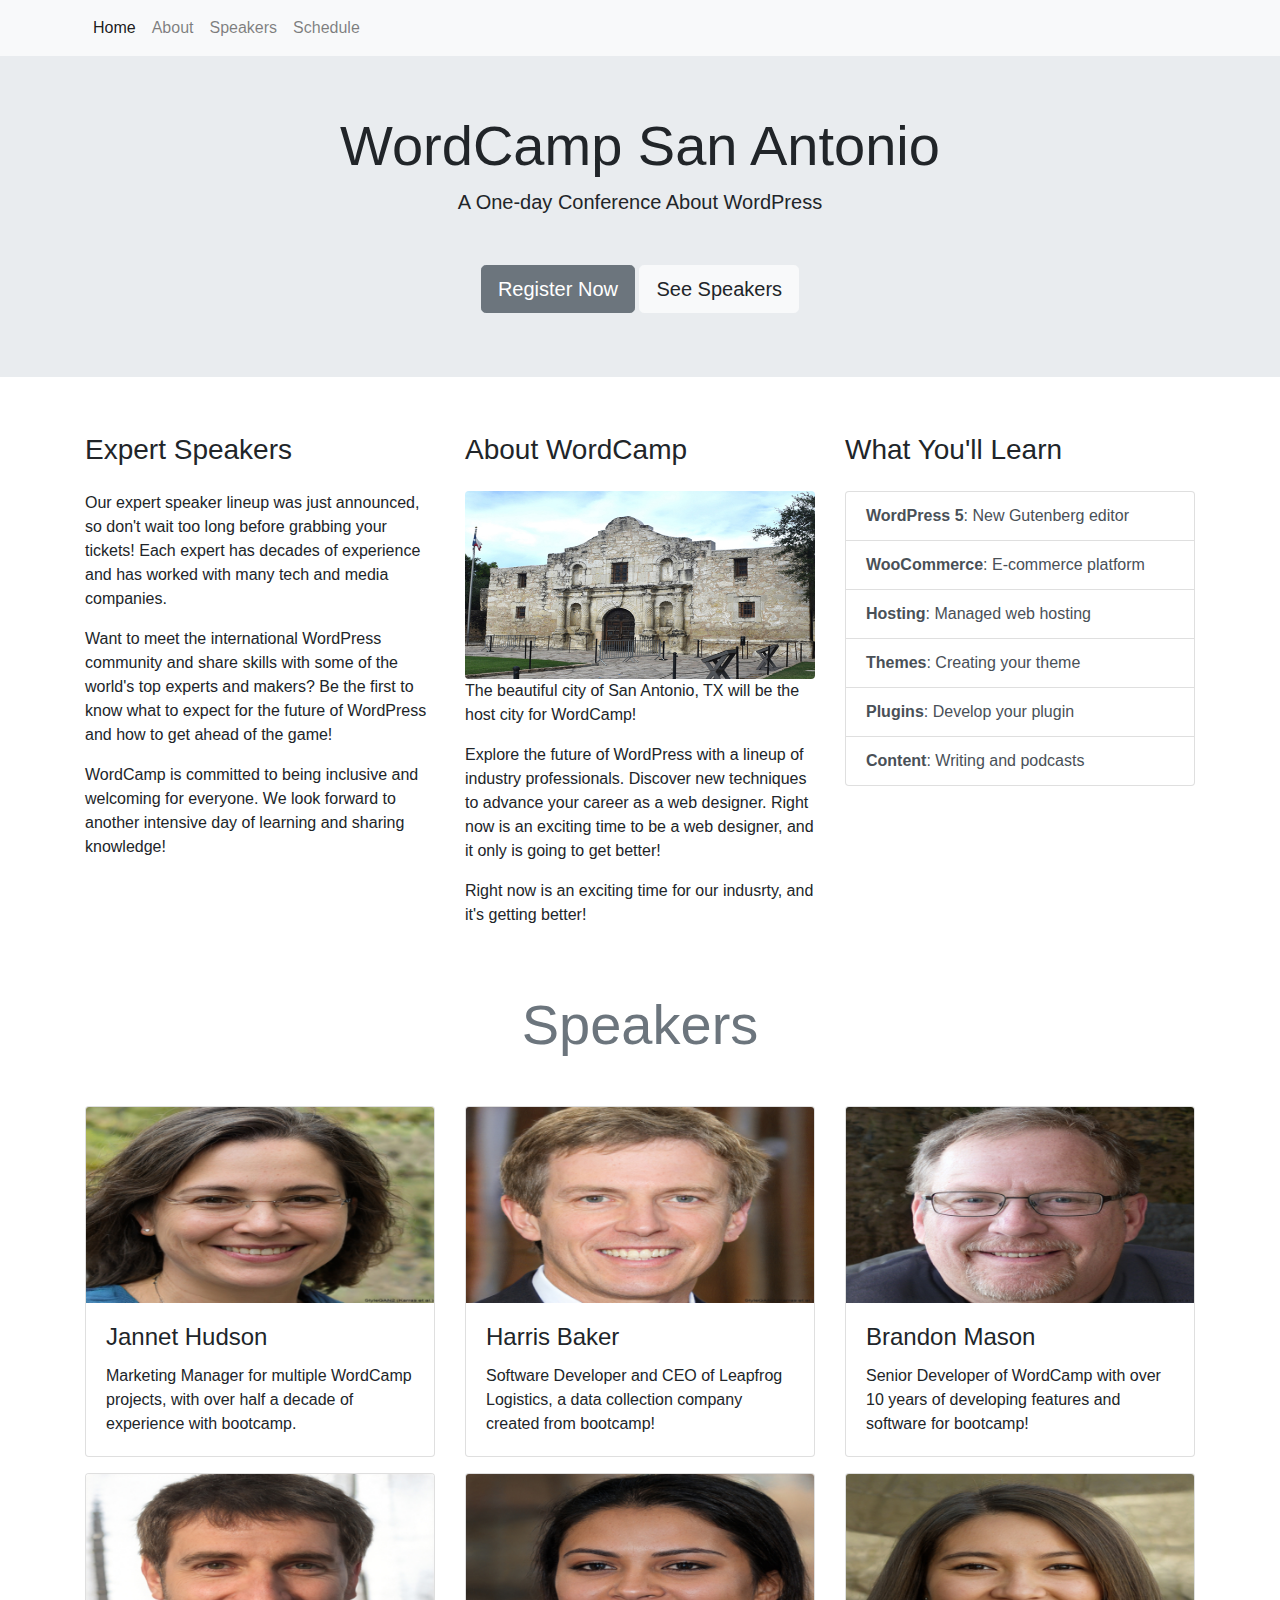
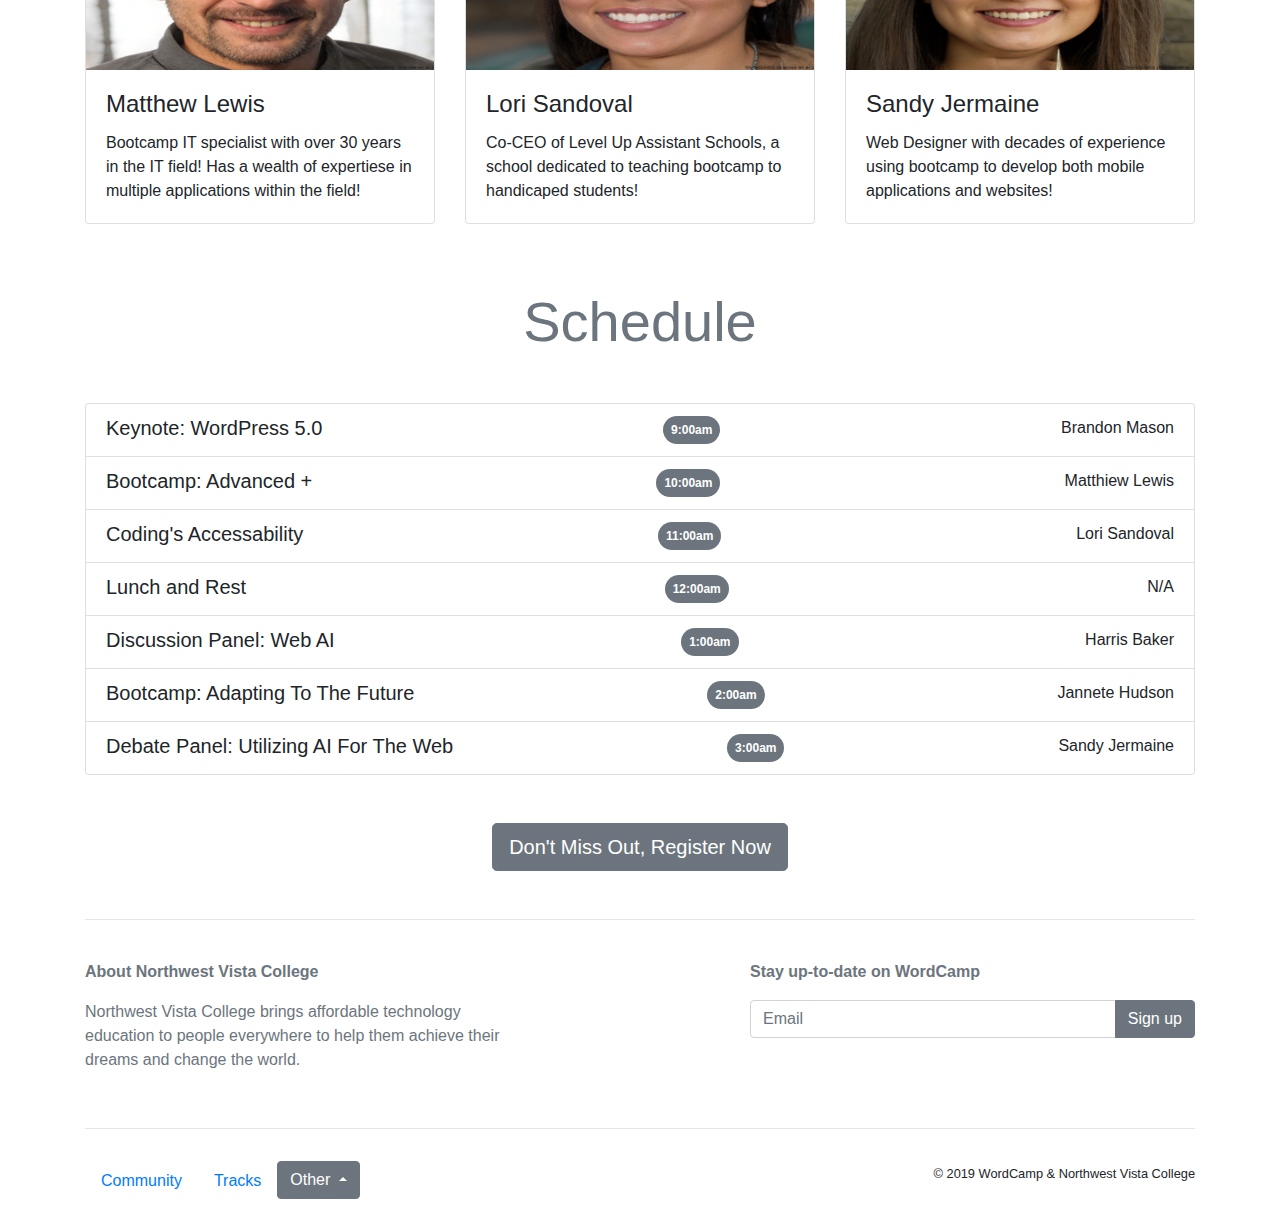
<file: index.html>
<!doctype html>
<html lang="en">
  <head>
    <link rel="stylesheet" href="scss/style.scss">
      
    <!-- Required meta tags -->
    <meta charset="utf-8">
    <meta name="viewport" content="width=device-width, initial-scale=1, shrink-to-fit=no">

    <!-- Bootstrap CSS -->
    <link rel="stylesheet" href="https://cdn.jsdelivr.net/npm/bootstrap@4.3.1/dist/css/bootstrap.min.css" integrity="sha384-ggOyR0iXCbMQv3Xipma34MD+dH/1fQ784/j6cY/iJTQUOhcWr7x9JvoRxT2MZw1T" crossorigin="anonymous">

    <title>WordCamp San Antonio</title>
  </head>
  <body data-spy="scroll" data-target=".navbar" id="home">
      
<!-- navbar -->
<nav class="navbar navbar-expand-lg navbar-light bg-light fixed-top">
  <div class="container">
       <button class="navbar-toggler" type="button" data-toggle="collapse" data-target="#navbarSupportedContent" aria-controls="navbarSupportedContent" aria-expanded="false" aria-label="Toggle navigation">
      <span class="navbar-toggler-icon"></span>
      </button>
      <div class="collapse navbar-collapse" id="navbarSupportedContent">
      <ul class="navbar-nav mr-auto">
        <li class="nav-item">
          <a class="nav-link" href="#home">Home<span class="sr-only">(current)</span></a>
        </li>
        <li class="nav-item">
          <a class="nav-link" href="#about">About</a>
        </li>
        <li class="nav-item">
          <a class="nav-link" href="#speakers">Speakers</a>
        </li>
        <li class="nav-item">
          <a class="nav-link" href="#schedule">Schedule</a>
        </li>
     </ul>
    </div>
  </div>
</nav>
<!-- /navbar -->
      
<!-- jumbotron -->
<div class="jumbotron jumbotron-fluid">
   <div class="containe text-sm-center pt-5">
     <h1 class="display-4">WordCamp San Antonio</h1>
     <p class="lead">A One-day Conference About WordPress</p>
    <div class="mt-5">
      <button type="button" class="btn btn-secondary btn-lg" data-toggle="modal" data-target="#register">Register Now</button>
      <a class="btn btn-light btn-lg" href="#speakers">See Speakers</a>
    </div>
  </div>
</div>
<!-- /jumbotron -->
      
<!-- about -->  
<div class="container pt-4" id="about">
  <div class="row">
    <div class="col-lg order-lg-2">
      <h3 class="mb-4">About WordCamp</h3>
        <img class="img-fluid rounded" src="alamo.jpg" alt="Photo of San Antonio, TX">
        <p>The beautiful city of San Antonio, TX will be the host city for WordCamp!</p>
        <p>Explore the future of WordPress with a lineup of industry professionals. Discover new techniques to advance your career as a web designer. Right now is an exciting time to be a web designer, and it only is going to get better!</p>
        <p>Right now is an exciting time for our indusrty, and it's getting better!</p>
    </div>
      
    <div class="col-lg order-lg-1">
      <h3 class="mb-4">Expert Speakers</h3>
        <p>Our expert speaker lineup was just announced, so don't wait too long before grabbing your tickets! Each expert has decades of experience and has worked with many tech and media companies.  </p>
        <p>Want to meet the international WordPress community and share skills with some of the world's top experts and makers? Be the first to know what to expect for the future of WordPress and how to get ahead of the game!</p>
        <p>WordCamp is committed to being inclusive and welcoming for everyone. We look forward to another intensive day of learning and sharing knowledge!</p>
    </div>
      
    <div class="col-lg order-3">
      <h3 class="mb-4">What You'll Learn</h3>
        <div class="list-group">
          <a href="#" class="list-group-item list-group-item-action"><strong>WordPress 5</strong>: New Gutenberg editor</a>
          <a href="#" class="list-group-item list-group-item-action"><strong>WooCommerce</strong>: E-commerce platform</a>
          <a href="#" class="list-group-item list-group-item-action"><strong>Hosting</strong>: Managed web hosting</a>
          <a href="#" class="list-group-item list-group-item-action"><strong>Themes</strong>: Creating your theme</a>
          <a href="#" class="list-group-item list-group-item-action"><strong>Plugins</strong>: Develop your plugin</a>
          <a href="#" class="list-group-item list-group-item-action"><strong>Content</strong>: Writing and podcasts</a>
    </div>
  </div>
</div>
<!-- /about -->

<!-- speakers -->
<h2 id="speakers" class="display-4 text-center my-5 text-muted">Speakers</h2>
    <div class="row">
        
<!-- speaker 1-->
      <div class="col-md-6 col-lg-4">
          <div class="card mb-3">
              <img class="card-img-top" src="speaker 2.jpg" alt="Jannet Hudson">
          <div class="card-body">
              <h4 class="card-title">Jannet Hudson</h4>
               <p class="card-text">Marketing Manager for multiple WordCamp projects, with over half a decade of experience with bootcamp.</p>
        </div>
    </div>
</div>
        
<!-- speaker 2-->    
<div class="col-md-6 col-lg-4">
    <div class="card mb-3">
        <img class="card-img-top" src="speaker 1.jpg" alt="Harris Baker">
    <div class="card-body">
            <h4 class="card-title">Harris Baker</h4>
            <p class="card-text">Software Developer and CEO of Leapfrog Logistics, a data collection company created from bootcamp!</p>
        </div>
    </div>
</div>

<!-- speaker 3 -->
<div class="col-md-6 col-lg-4">
    <div class="card mb-3">
        <img class="card-img-top" src="speaker 3.jpg" alt="Brandon Mason">
    <div class="card-body">
            <h4 class="card-title">Brandon Mason</h4>
            <p class="card-text">Senior Developer of WordCamp with over 10 years of developing features and software for bootcamp!</p>
        </div>
    </div>
</div>

<!-- speaker 4-->
<div class="col-md-6 col-lg-4">
    <div class="card mb-3">
        <img class="card-img-top" src="speaker 5.jpg" alt="Matthew Lewis">
    <div class="card-body">
            <h4 class="card-title">Matthew Lewis</h4>
            <p class="card-text">Bootcamp IT specialist with over 30 years in the IT field! Has a wealth of expertiese in multiple applications within the field! </p>
        </div>
    </div>
</div>
        
<!-- speaker 5 -->
<div class="col-md-6 col-lg-4">
    <div class="card mb-3">
        <img class="card-img-top" src="speaker 6.jpg" alt="Lori Sandoval">
    <div class="card-body">
              <h4 class="card-title">Lori Sandoval</h4>
               <p class="card-text">Co-CEO of Level Up Assistant Schools, a school dedicated to teaching bootcamp to handicaped students!</p>
        </div>
    </div>
</div>
        
<!-- speaker 6 -->
<div class="col-md-6 col-lg-4">
    <div class="card mb-3">
        <img class="card-img-top" src="speaker 4.jpg" alt="Sandy Jermaine">
    <div class="card-body">
              <h4 class="card-title">Sandy Jermaine</h4>
               <p class="card-text">Web Designer with decades of experience using bootcamp to develop both mobile applications and websites!</p>
        </div>
    </div>
</div>
</div>
<!-- /speakers -->

<!-- schedule -->
<h2 id="schedule" class="display-4 text-center my-5 text-muted">Schedule</h2>
<ul class="list-group">
  <li class="list-group-item">
    <div class="d-flex justify-content-between">
      <h5 class="mb-1">Keynote: WordPress 5.0</h5>
      <span class="badge badge-pill badge-secondary p-2">9:00am</span>
    <p class="mb-1">Brandon Mason</p>
    </div>
  </li>
 <li class="list-group-item">
    <div class="d-flex justify-content-between">
      <h5 class="mb-1">Bootcamp: Advanced +</h5>
      <span class="badge badge-pill badge-secondary p-2">10:00am</span>
    <p class="mb-1">Matthiew Lewis</p>
    </div>
  </li>
 <li class="list-group-item">
    <div class="d-flex justify-content-between">
      <h5 class="mb-1">Coding's Accessability</h5>
      <span class="badge badge-pill badge-secondary p-2">11:00am</span>
    <p class="mb-1">Lori Sandoval</p>
    </div>
  </li>
 <li class="list-group-item">
    <div class="d-flex justify-content-between">
      <h5 class="mb-1">Lunch and Rest</h5>
      <span class="badge badge-pill badge-secondary p-2">12:00am</span>
    <p class="mb-1">N/A</p>
    </div>
  </li>
 <li class="list-group-item">
    <div class="d-flex justify-content-between">
      <h5 class="mb-1">Discussion Panel: Web AI</h5>
      <span class="badge badge-pill badge-secondary p-2">1:00am</span>
    <p class="mb-1">Harris Baker</p>
    </div>
  </li>
 <li class="list-group-item">
    <div class="d-flex justify-content-between">
      <h5 class="mb-1">Bootcamp: Adapting To The Future</h5>
      <span class="badge badge-pill badge-secondary p-2">2:00am</span>
    <p class="mb-1">Jannete Hudson</p>
    </div>
  </li>
 <li class="list-group-item">
    <div class="d-flex justify-content-between">
      <h5 class="mb-1">Debate Panel: Utilizing AI For The Web</h5>
      <span class="badge badge-pill badge-secondary p-2">3:00am</span>
    <p class="mb-1">Sandy Jermaine</p>
    </div>
  </li>
</ul>
<!-- /schedule -->
      
<!-- callout button -->
<button type="button" class="btn btn-secondary btn-lg mx-auto my-5 d-block">Don't Miss Out, Register Now</button> 
      
<!-- signup form -->
<hr>
<div class="row py-4 text-muted">
  <div class="col-md col-xl-5">
    <p><strong>About Northwest Vista College</strong></p>
    <p>Northwest Vista College brings affordable technology education to people everywhere to help them achieve their dreams and change the world.</p>
  </div>
  <div class="col-md col-xl-5 ml-auto">
    <p><strong>Stay up-to-date on WordCamp</strong></p>
    <div class="input-group mb-3">
      <input type="text" class="form-control" placeholder="Email" aria-label="Email" aria-describedby="button-addon2">
      <div class="input-group-append">
        <button class="btn btn-secondary" type="button" id="button-addon2">Sign up</button>
      </div>
    </div>
  </div>
</div>
<hr>
<!-- /signup form -->
      
<!-- footer -->
  <div class="row py-3">
    <div class="col-md-7">
      <ul class="nav">
        <li class="nav-item">
          <a class="nav-link" href="#">Community</a>
        </li>
        <li class="nav-item">
          <a class="nav-link" href="#">Tracks</a>
        </li>
        <li class="nav-item">
            
<!-- Default dropup button -->
<div class="btn-group dropup">
  <button type="button" class="btn btn-secondary dropdown-toggle" data-toggle="dropdown" aria-haspopup="true" aria-expanded="false">
    Other
  </button>
    <div class="dropdown-menu" aria-labelledby="btnGroupDrop1">
      <a class="dropdown-item" href="https://google.com/">Search</a>
      <a class="dropdown-item" href="https://getbootstrap.com/">Bootcamp</a>
      <a class="dropdown-item" href="https://www.w3schools.com/">Learn</a>
<!-- Dropdown menu links -->
  </div>
</div>
        </li>
      </ul>
    </div>
    <div class="col-md text-md-right">
      <small>&copy; 2019 WordCamp &amp; Northwest Vista College</small>
    </div>
  </div>
<!-- /footer -->
      


    <!-- Optional JavaScript -->
    <!-- jQuery first, then Popper.js, then Bootstrap JS -->
    <script src="https://code.jquery.com/jquery-3.3.1.slim.min.js" integrity="sha384-q8i/X+965DzO0rT7abK41JStQIAqVgRVzpbzo5smXKp4YfRvH+8abtTE1Pi6jizo" crossorigin="anonymous"></script>
    <script src="https://cdn.jsdelivr.net/npm/popper.js@1.14.7/dist/umd/popper.min.js" integrity="sha384-UO2eT0CpHqdSJQ6hJty5KVphtPhzWj9WO1clHTMGa3JDZwrnQq4sF86dIHNDz0W1" crossorigin="anonymous"></script>
    <script src="https://cdn.jsdelivr.net/npm/bootstrap@4.3.1/dist/js/bootstrap.min.js" integrity="sha384-JjSmVgyd0p3pXB1rRibZUAYoIIy6OrQ6VrjIEaFf/nJGzIxFDsf4x0xIM+B07jRM" crossorigin="anonymous"></script>
    </div>
      
<!-- Modal -->
<div class="modal fade" id="register" tabindex="-1" role="dialog" aria-labelledby="exampleModalLabel" aria-hidden="true">
  <div class="modal-dialog" role="document">
    <div class="modal-content">
      <div class="modal-header">
        <h5 class="modal-title" id="exampleModalLabel">Register for WordCamp Conference</h5>
        <button type="button" class="close" data-dismiss="modal" aria-label="Close" data-toggle="modal" data-target="#register">
          <span aria-hidden="true">&times;</span>
        </button>
      </div>
        
      <div class="modal-body">
        <div class="alert alert-dark alert-warning alert-dismissible fade show" role="alert">
          <strong>Hurry!</strong> Early Bird registration ends in two days!
            <button type="button" class="close" data-dismiss="alert" aria-label="Close">
              <span aria-hidden="true">&times;</span>
            </button>
        </div>
          
          <h3 class="mb-4">Basic Info</h3>
          <form>
               <div class="form-group">
                 <label for="Text"><h6>Name:</h6></label>
                 <input type="text" class="form-control" id="InputName">
              </div>
              
              <div class="form-group">
                <label for="InputEmail"><h6>Email:</h6></label>
                <input type="email" class="form-control" id="InputEmail1" aria-describedby="emailHelp">
                <small id="emailHelp" class="form-text text-muted">We'll never share your email with anyone else.</small>
              </div>
              
              <div class="form-group">
                  <label for="FormControlSelect"><h6>Job Role:</h6></label>
                <select class="form-control" id="FormControlSelect">
                  <option>Wordpress Developer</option>
                  <option>Bootstrap Developer</option>
                  <option>Web Designer</option>
                  <option>Multimedia Marketer</option>
                  <option>Data Analyst</option>
                  <option>AI Developer</option>
                  <option>Other</option>
                </select>
              </div>
              
              <hr>
              <h3 class="mb-4">Which Topics Interest You Most?</h3>
              <div class="form-check">
                <input class="form-check-input" type="checkbox" value="" id="Check1">
                  <label class="form-check-label" for="Check1">
                      Wordpress Plugins
                  </label>
              </div>
              <div class="form-check">
                <input class="form-check-input" type="checkbox" value="" id="Check2">
                  <label class="form-check-label" for="Check2">
                      PHP
                  </label>
              </div>
              <div class="form-check">
                <input class="form-check-input" type="checkbox" value="" id="Check3">
                  <label class="form-check-label" for="Check3">
                      CSS and Javascript
                  </label>
              </div>
              <hr>
    
              <h3 class="mb-4">Payment Info</h3>
              <div class="form-row">
                <div class="form-group col-md-6">
                    <label for="inputCN"><h6>Card Number:</h6></label>
                    <input type="text" class="form-control" id="inputCN">
                </div>
                <div class="form-group col-md-3">
                    <label for="inputZC"><h6>Zip Code:</h6></label>
                    <input type="text" class="form-control" id="inputZC">
                </div>
                <div class="form-group col-md-3">
                    <label for="inputCVV"><h6>CVV:</h6></label>
                    <input type="text" class="form-control" id="inputCVV">
                </div>
              </div>
              
              <div class="form-row">
              <div class="form-group col-md-9">
                <label for="FormControlSelect2"><h6>Expiration Month:</h6></label>
                <select class="form-control form-control-sm" id="FormControlSelect2">
                  <option>January-1</option>
                  <option>Feburary-2</option>
                  <option>March-3</option>
                  <option>April-4</option>
                  <option>May-5</option>
                  <option>June-6</option>
                  <option>July-7</option>
                  <option>August-8</option>
                  <option>Spetember-9</option>
                  <option>October-10</option>
                  <option>November-11</option>
                  <option>December-12</option>
                </select>
              </div>
              
              <div class="form-group col-md-3">
                <label for="FormControlSelect3"><h6>Year:</h6></label>
                <select class="form-control form-control-sm" id="FormControlSelect3">
                  <option>2023</option>
                  <option>2024</option>
                  <option>2025</option>
                  <option>2026</option>
                  <option>2027</option>
                  <option>2028</option>
                  <option>2029</option>
                  <option>2030</option>
                </select>
              </div>
              </div>
              
              <button type="submit" class="btn btn-primary">Register</button>
          </form>
      </div>
        
      <div class="modal-footer">
        <button type="button" class="btn btn-secondary" data-dismiss="modal">Close</button>
        <button type="button" class="btn btn-primary">Save changes</button>
      </div>
    </div>
  </div>
</div>
<!-- /modal -->
      
  </body>
</html>
</file>
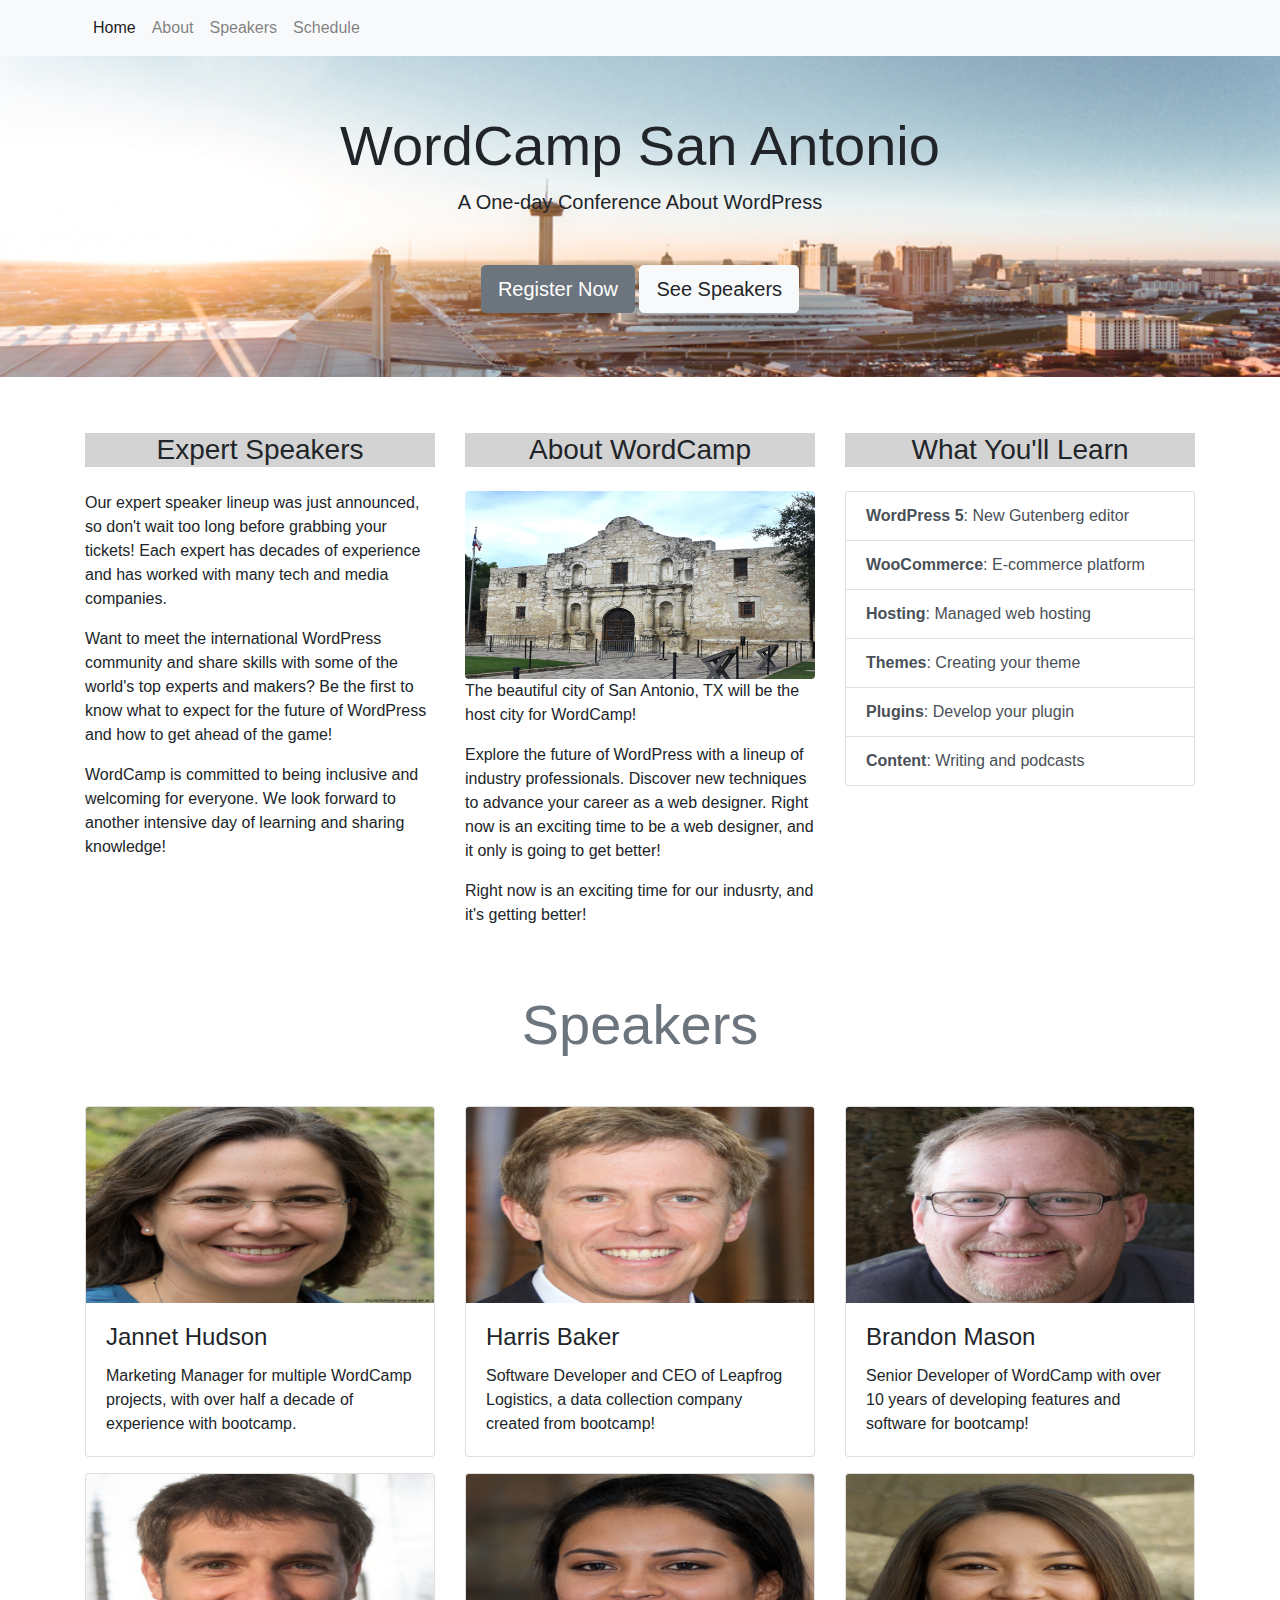
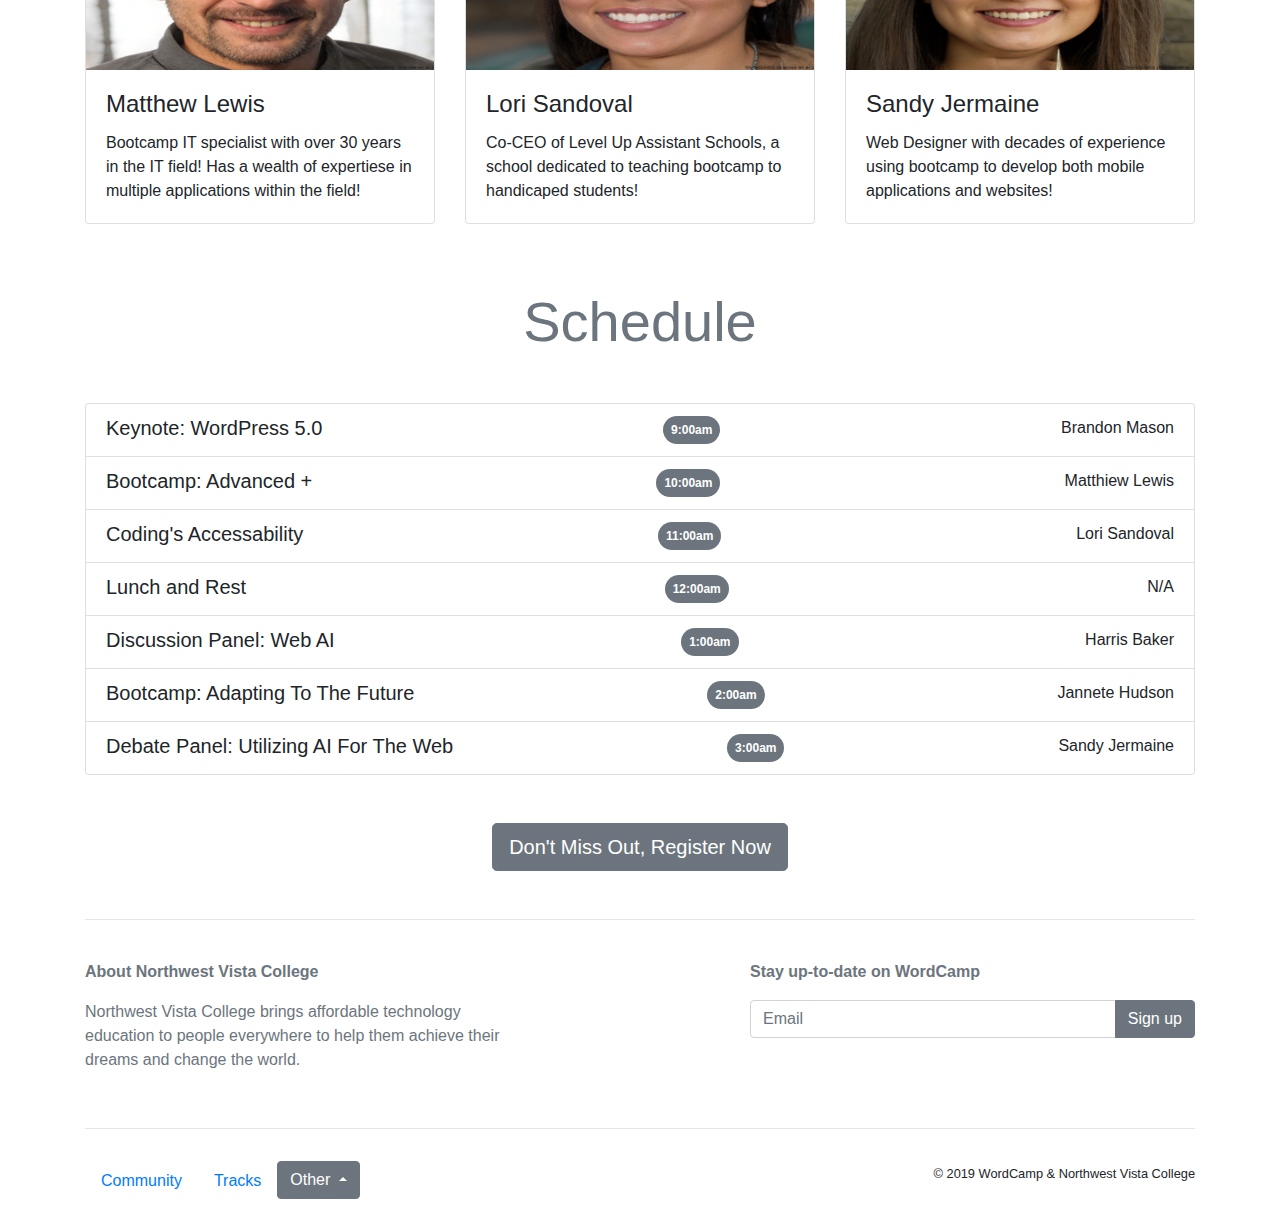
<file: html/index.html>
<!doctype html>
<html lang="en">
  <head>
    <link rel="stylesheet" href="../css/style.css">
      
    <!-- Required meta tags -->
    <meta charset="utf-8">
    <meta name="viewport" content="width=device-width, initial-scale=1, shrink-to-fit=no">

    <!-- Bootstrap CSS -->
    <link rel="stylesheet" href="https://cdn.jsdelivr.net/npm/bootstrap@4.3.1/dist/css/bootstrap.min.css" integrity="sha384-ggOyR0iXCbMQv3Xipma34MD+dH/1fQ784/j6cY/iJTQUOhcWr7x9JvoRxT2MZw1T" crossorigin="anonymous">

    <title>WordCamp San Antonio</title>
  </head>
  <body data-spy="scroll" data-target=".navbar" id="home">
      
<!-- navbar -->
<nav class="navbar navbar-expand-lg navbar-light bg-light fixed-top">
  <div class="container">
       <button class="navbar-toggler" type="button" data-toggle="collapse" data-target="#navbarSupportedContent" aria-controls="navbarSupportedContent" aria-expanded="false" aria-label="Toggle navigation">
      <span class="navbar-toggler-icon"></span>
      </button>
      <div class="collapse navbar-collapse" id="navbarSupportedContent">
      <ul class="navbar-nav mr-auto">
        <li class="nav-item">
          <a class="nav-link" href="#home">Home<span class="sr-only">(current)</span></a>
        </li>
        <li class="nav-item">
          <a class="nav-link" href="#about">About</a>
        </li>
        <li class="nav-item">
          <a class="nav-link" href="#speakers">Speakers</a>
        </li>
        <li class="nav-item">
          <a class="nav-link" href="#schedule">Schedule</a>
        </li>
     </ul>
    </div>
  </div>
</nav>
<!-- /navbar -->
      
<!-- jumbotron -->
<div class="jumbotron jumbotron-fluid">
   <div class="containe text-sm-center pt-5">
     <h1 class="display-4">WordCamp San Antonio</h1>
     <p class="lead">A One-day Conference About WordPress</p>
    <div class="mt-5">
      <button type="button" class="btn btn-secondary btn-lg" data-toggle="modal" data-target="#register">Register Now</button>
      <a class="btn btn-light btn-lg" href="#speakers">See Speakers</a>
    </div>
  </div>
</div>
<!-- /jumbotron -->
      
<!-- about -->  
<div class="container pt-4" id="about">
  <div class="row">
    <div class="col-lg order-lg-2">
      <h3 class="mb-4">About WordCamp</h3>
        <img class="img-fluid rounded" src="../images/alamo.jpg" alt="Photo of San Antonio, TX">
        <p>The beautiful city of San Antonio, TX will be the host city for WordCamp!</p>
        <p>Explore the future of WordPress with a lineup of industry professionals. Discover new techniques to advance your career as a web designer. Right now is an exciting time to be a web designer, and it only is going to get better!</p>
        <p>Right now is an exciting time for our indusrty, and it's getting better!</p>
    </div>
      
    <div class="col-lg order-lg-1">
      <h3 class="mb-4">Expert Speakers</h3>
        <p>Our expert speaker lineup was just announced, so don't wait too long before grabbing your tickets! Each expert has decades of experience and has worked with many tech and media companies.  </p>
        <p>Want to meet the international WordPress community and share skills with some of the world's top experts and makers? Be the first to know what to expect for the future of WordPress and how to get ahead of the game!</p>
        <p>WordCamp is committed to being inclusive and welcoming for everyone. We look forward to another intensive day of learning and sharing knowledge!</p>
    </div>
      
    <div class="col-lg order-3">
      <h3 class="mb-4">What You'll Learn</h3>
        <div class="list-group">
          <a href="#" class="list-group-item list-group-item-action"><strong>WordPress 5</strong>: New Gutenberg editor</a>
          <a href="#" class="list-group-item list-group-item-action"><strong>WooCommerce</strong>: E-commerce platform</a>
          <a href="#" class="list-group-item list-group-item-action"><strong>Hosting</strong>: Managed web hosting</a>
          <a href="#" class="list-group-item list-group-item-action"><strong>Themes</strong>: Creating your theme</a>
          <a href="#" class="list-group-item list-group-item-action"><strong>Plugins</strong>: Develop your plugin</a>
          <a href="#" class="list-group-item list-group-item-action"><strong>Content</strong>: Writing and podcasts</a>
    </div>
  </div>
</div>
<!-- /about -->

<!-- speakers -->
<h2 id="speakers" class="display-4 text-center my-5 text-muted">Speakers</h2>
    <div class="row">
        
<!-- speaker 1-->
      <div class="col-md-6 col-lg-4">
          <div class="card mb-3">
              <img class="card-img-top" src="../images/speaker 2.jpg" alt="Jannet Hudson">
          <div class="card-body">
              <h4 class="card-title">Jannet Hudson</h4>
               <p class="card-text">Marketing Manager for multiple WordCamp projects, with over half a decade of experience with bootcamp.</p>
        </div>
    </div>
</div>
        
<!-- speaker 2-->    
<div class="col-md-6 col-lg-4">
    <div class="card mb-3">
        <img class="card-img-top" src="../images/speaker 1.jpg" alt="Harris Baker">
    <div class="card-body">
            <h4 class="card-title">Harris Baker</h4>
            <p class="card-text">Software Developer and CEO of Leapfrog Logistics, a data collection company created from bootcamp!</p>
        </div>
    </div>
</div>

<!-- speaker 3 -->
<div class="col-md-6 col-lg-4">
    <div class="card mb-3">
        <img class="card-img-top" src="../images/speaker 3.jpg" alt="Brandon Mason">
    <div class="card-body">
            <h4 class="card-title">Brandon Mason</h4>
            <p class="card-text">Senior Developer of WordCamp with over 10 years of developing features and software for bootcamp!</p>
        </div>
    </div>
</div>

<!-- speaker 4-->
<div class="col-md-6 col-lg-4">
    <div class="card mb-3">
        <img class="card-img-top" src="../images/speaker 5.jpg" alt="Matthew Lewis">
    <div class="card-body">
            <h4 class="card-title">Matthew Lewis</h4>
            <p class="card-text">Bootcamp IT specialist with over 30 years in the IT field! Has a wealth of expertiese in multiple applications within the field! </p>
        </div>
    </div>
</div>
        
<!-- speaker 5 -->
<div class="col-md-6 col-lg-4">
    <div class="card mb-3">
        <img class="card-img-top" src="../images/speaker 6.jpg" alt="Lori Sandoval">
    <div class="card-body">
              <h4 class="card-title">Lori Sandoval</h4>
               <p class="card-text">Co-CEO of Level Up Assistant Schools, a school dedicated to teaching bootcamp to handicaped students!</p>
        </div>
    </div>
</div>
        
<!-- speaker 6 -->
<div class="col-md-6 col-lg-4">
    <div class="card mb-3">
        <img class="card-img-top" src="../images/speaker 4.jpg" alt="Sandy Jermaine">
    <div class="card-body">
              <h4 class="card-title">Sandy Jermaine</h4>
               <p class="card-text">Web Designer with decades of experience using bootcamp to develop both mobile applications and websites!</p>
        </div>
    </div>
</div>
</div>
<!-- /speakers -->

<!-- schedule -->
<h2 id="schedule" class="display-4 text-center my-5 text-muted">Schedule</h2>
<ul class="list-group">
  <li class="list-group-item">
    <div class="d-flex justify-content-between">
      <h5 class="mb-1">Keynote: WordPress 5.0</h5>
      <span class="badge badge-pill badge-secondary p-2">9:00am</span>
    <p class="mb-1">Brandon Mason</p>
    </div>
  </li>
 <li class="list-group-item">
    <div class="d-flex justify-content-between">
      <h5 class="mb-1">Bootcamp: Advanced +</h5>
      <span class="badge badge-pill badge-secondary p-2">10:00am</span>
    <p class="mb-1">Matthiew Lewis</p>
    </div>
  </li>
 <li class="list-group-item">
    <div class="d-flex justify-content-between">
      <h5 class="mb-1">Coding's Accessability</h5>
      <span class="badge badge-pill badge-secondary p-2">11:00am</span>
    <p class="mb-1">Lori Sandoval</p>
    </div>
  </li>
 <li class="list-group-item">
    <div class="d-flex justify-content-between">
      <h5 class="mb-1">Lunch and Rest</h5>
      <span class="badge badge-pill badge-secondary p-2">12:00am</span>
    <p class="mb-1">N/A</p>
    </div>
  </li>
 <li class="list-group-item">
    <div class="d-flex justify-content-between">
      <h5 class="mb-1">Discussion Panel: Web AI</h5>
      <span class="badge badge-pill badge-secondary p-2">1:00am</span>
    <p class="mb-1">Harris Baker</p>
    </div>
  </li>
 <li class="list-group-item">
    <div class="d-flex justify-content-between">
      <h5 class="mb-1">Bootcamp: Adapting To The Future</h5>
      <span class="badge badge-pill badge-secondary p-2">2:00am</span>
    <p class="mb-1">Jannete Hudson</p>
    </div>
  </li>
 <li class="list-group-item">
    <div class="d-flex justify-content-between">
      <h5 class="mb-1">Debate Panel: Utilizing AI For The Web</h5>
      <span class="badge badge-pill badge-secondary p-2">3:00am</span>
    <p class="mb-1">Sandy Jermaine</p>
    </div>
  </li>
</ul>
<!-- /schedule -->
      
<!-- callout button -->
<button type="button" class="btn btn-secondary btn-lg mx-auto my-5 d-block">Don't Miss Out, Register Now</button> 
      
<!-- signup form -->
<hr>
<div class="row py-4 text-muted">
  <div class="col-md col-xl-5">
    <p><strong>About Northwest Vista College</strong></p>
    <p>Northwest Vista College brings affordable technology education to people everywhere to help them achieve their dreams and change the world.</p>
  </div>
  <div class="col-md col-xl-5 ml-auto">
    <p><strong>Stay up-to-date on WordCamp</strong></p>
    <div class="input-group mb-3">
      <input type="text" class="form-control" placeholder="Email" aria-label="Email" aria-describedby="button-addon2">
      <div class="input-group-append">
        <button class="btn btn-secondary" type="button" id="button-addon2">Sign up</button>
      </div>
    </div>
  </div>
</div>
<hr>
<!-- /signup form -->
      
<!-- footer -->
  <div class="row py-3">
    <div class="col-md-7">
      <ul class="nav">
        <li class="nav-item">
          <a class="nav-link" href="#">Community</a>
        </li>
        <li class="nav-item">
          <a class="nav-link" href="#">Tracks</a>
        </li>
        <li class="nav-item">
            
<!-- Default dropup button -->
<div class="btn-group dropup">
  <button type="button" class="btn btn-secondary dropdown-toggle" data-toggle="dropdown" aria-haspopup="true" aria-expanded="false">
    Other
  </button>
    <div class="dropdown-menu" aria-labelledby="btnGroupDrop1">
      <a class="dropdown-item" href="https://google.com/">Search</a>
      <a class="dropdown-item" href="https://getbootstrap.com/">Bootcamp</a>
      <a class="dropdown-item" href="https://www.w3schools.com/">Learn</a>
<!-- Dropdown menu links -->
  </div>
</div>
        </li>
      </ul>
    </div>
    <div class="col-md text-md-right">
      <small>&copy; 2019 WordCamp &amp; Northwest Vista College</small>
    </div>
  </div>
<!-- /footer -->
      


    <!-- Optional JavaScript -->
    <!-- jQuery first, then Popper.js, then Bootstrap JS -->
    <script src="https://code.jquery.com/jquery-3.3.1.slim.min.js" integrity="sha384-q8i/X+965DzO0rT7abK41JStQIAqVgRVzpbzo5smXKp4YfRvH+8abtTE1Pi6jizo" crossorigin="anonymous"></script>
    <script src="https://cdn.jsdelivr.net/npm/popper.js@1.14.7/dist/umd/popper.min.js" integrity="sha384-UO2eT0CpHqdSJQ6hJty5KVphtPhzWj9WO1clHTMGa3JDZwrnQq4sF86dIHNDz0W1" crossorigin="anonymous"></script>
    <script src="https://cdn.jsdelivr.net/npm/bootstrap@4.3.1/dist/js/bootstrap.min.js" integrity="sha384-JjSmVgyd0p3pXB1rRibZUAYoIIy6OrQ6VrjIEaFf/nJGzIxFDsf4x0xIM+B07jRM" crossorigin="anonymous"></script>
    </div>
      
<!-- Modal -->
<div class="modal fade" id="register" tabindex="-1" role="dialog" aria-labelledby="exampleModalLabel" aria-hidden="true">
  <div class="modal-dialog" role="document">
    <div class="modal-content">
      <div class="modal-header">
        <h5 class="modal-title" id="exampleModalLabel">Register for WordCamp Conference</h5>
        <button type="button" class="close" data-dismiss="modal" aria-label="Close" data-toggle="modal" data-target="#register">
          <span aria-hidden="true">&times;</span>
        </button>
      </div>
        
      <div class="modal-body">
        <div class="alert alert-dark alert-warning alert-dismissible fade show" role="alert">
          <strong>Hurry!</strong> Early Bird registration ends in two days!
            <button type="button" class="close" data-dismiss="alert" aria-label="Close">
              <span aria-hidden="true">&times;</span>
            </button>
        </div>
          
          <h3 class="mb-4">Basic Info</h3>
          <form>
               <div class="form-group">
                 <label for="Text"><h6>Name:</h6></label>
                 <input type="text" class="form-control" id="InputName">
              </div>
              
              <div class="form-group">
                <label for="InputEmail"><h6>Email:</h6></label>
                <input type="email" class="form-control" id="InputEmail1" aria-describedby="emailHelp">
                <small id="emailHelp" class="form-text text-muted">We'll never share your email with anyone else.</small>
              </div>
              
              <div class="form-group">
                  <label for="FormControlSelect"><h6>Job Role:</h6></label>
                <select class="form-control" id="FormControlSelect">
                  <option>Wordpress Developer</option>
                  <option>Bootstrap Developer</option>
                  <option>Web Designer</option>
                  <option>Multimedia Marketer</option>
                  <option>Data Analyst</option>
                  <option>AI Developer</option>
                  <option>Other</option>
                </select>
              </div>
              
              <hr>
              <h3 class="mb-4">Which Topics Interest You Most?</h3>
              <div class="form-check">
                <input class="form-check-input" type="checkbox" value="" id="Check1">
                  <label class="form-check-label" for="Check1">
                      Wordpress Plugins
                  </label>
              </div>
              <div class="form-check">
                <input class="form-check-input" type="checkbox" value="" id="Check2">
                  <label class="form-check-label" for="Check2">
                      PHP
                  </label>
              </div>
              <div class="form-check">
                <input class="form-check-input" type="checkbox" value="" id="Check3">
                  <label class="form-check-label" for="Check3">
                      CSS and Javascript
                  </label>
              </div>
              <hr>
    
              <h3 class="mb-4">Payment Info</h3>
              <div class="form-row">
                <div class="form-group col-md-6">
                    <label for="inputCN"><h6>Card Number:</h6></label>
                    <input type="text" class="form-control" id="inputCN">
                </div>
                <div class="form-group col-md-3">
                    <label for="inputZC"><h6>Zip Code:</h6></label>
                    <input type="text" class="form-control" id="inputZC">
                </div>
                <div class="form-group col-md-3">
                    <label for="inputCVV"><h6>CVV:</h6></label>
                    <input type="text" class="form-control" id="inputCVV">
                </div>
              </div>
              
              <div class="form-row">
              <div class="form-group col-md-9">
                <label for="FormControlSelect2"><h6>Expiration Month:</h6></label>
                <select class="form-control form-control-sm" id="FormControlSelect2">
                  <option>January-1</option>
                  <option>Feburary-2</option>
                  <option>March-3</option>
                  <option>April-4</option>
                  <option>May-5</option>
                  <option>June-6</option>
                  <option>July-7</option>
                  <option>August-8</option>
                  <option>Spetember-9</option>
                  <option>October-10</option>
                  <option>November-11</option>
                  <option>December-12</option>
                </select>
              </div>
              
              <div class="form-group col-md-3">
                <label for="FormControlSelect3"><h6>Year:</h6></label>
                <select class="form-control form-control-sm" id="FormControlSelect3">
                  <option>2023</option>
                  <option>2024</option>
                  <option>2025</option>
                  <option>2026</option>
                  <option>2027</option>
                  <option>2028</option>
                  <option>2029</option>
                  <option>2030</option>
                </select>
              </div>
              </div>
              
              <button type="submit" class="btn btn-primary">Register</button>
          </form>
      </div>
        
      <div class="modal-footer">
        <button type="button" class="btn btn-secondary" data-dismiss="modal">Close</button>
        <button type="button" class="btn btn-primary">Save changes</button>
      </div>
    </div>
  </div>
</div>
<!-- /modal -->
      
  </body>
</html>
</file>
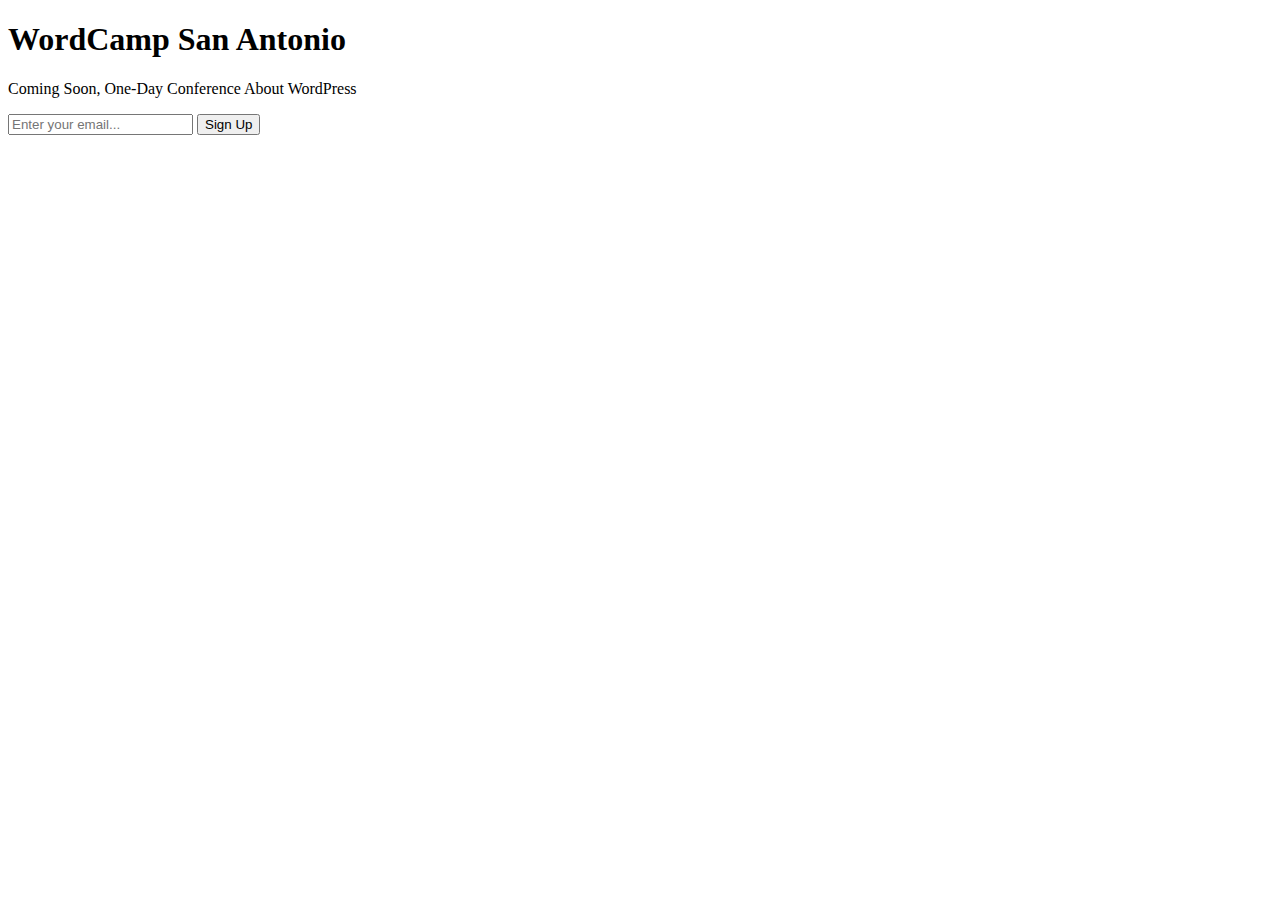
<file: coming-soon.html>
<!doctype html>
<html lang="en">
<head>
<meta charset="utf-8">
<meta name="viewport" content="width=device-width, initial-scale=1">
<title>WordCamp San Antonio</title>
<link href="https://cdn.jsdelivr.net/npm/bootstrap@5.3.1/dist/css/bootstrap.min.css" rel="stylesheet" integrity="sha384-4bw+/aepP/YC94hEpVNVgiZdgIC5+VKNBQNGCHeKRQN+PtmoHDEXuppvnDJzQIu9" crossorigin="anonymous">

</head>

<body div class="p-3 mb-2 bg-dark text-white text-light bg-dark">
    
<div class="container text-center">   
<h1 class="display-1 mt-3">WordCamp San Antonio</h1>
    
<p class="lead mt-5 mb-5">Coming Soon, One-Day Conference About WordPress</p>
<div class="col-lg-6 mx-auto input-group mb-3">
  <input type="text" class="form-control" placeholder="Enter your email..." aria-label="Enter your email..." aria-describedby="button-addon2">
    
  <button class="btn btn-outline-secondary btn-secondary text-light " type="button" id="button-addon2">Sign Up</button>
</div>
</div>
    
<script src="https://cdn.jsdelivr.net/npm/@popperjs/core@2.11.8/dist/umd/popper.min.js" integrity="sha384-I7E8VVD/ismYTF4hNIPjVp/Zjvgyol6VFvRkX/vR+Vc4jQkC+hVqc2pM8ODewa9r" crossorigin="anonymous"></script><script src="https://cdn.jsdelivr.net/npm/bootstrap@5.3.1/dist/js/bootstrap.bundle.min.js" integrity="sha384-HwwvtgBNo3bZJJLYd8oVXjrBZt8cqVSpeBNS5n7C8IVInixGAoxmnlMuBnhbgrkm" crossorigin="anonymous"></script>
    
</body>
</html>
</file>
<file: css/style.css>
@charset "utf-8";
/* CSS Document */

.jumbotron {
background-image: url("../images/sa copy.jpg");
background-size: cover;
background-repeat: no-repeat;
}

.mb-4 {
background-color: lightgray;
text-align: center;
}
</file>
